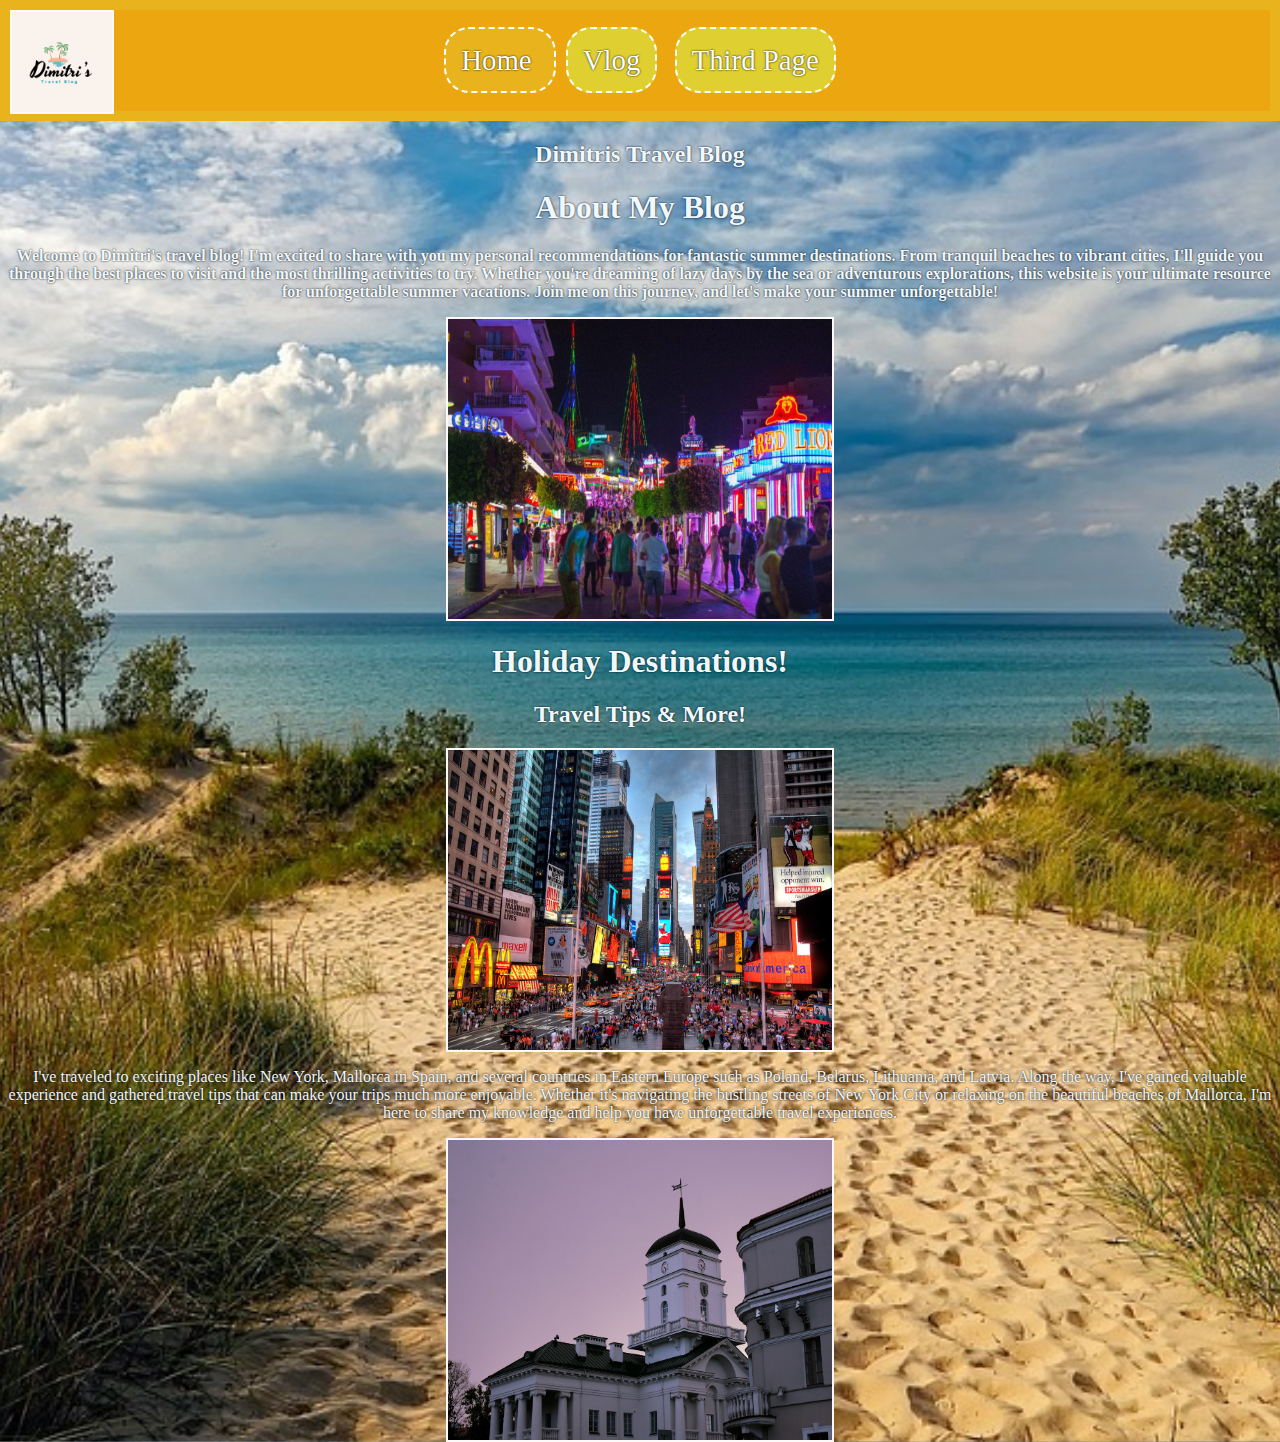
<file: index.html>
<!DOCTYPE html>
<html>
<head>
    <meta charset="utf-8">
    <meta name="description" content="future">
    <meta name="keyword" content="future">
    <title>Albums</title>
    <link rel="stylesheet" href="styles/style.css">
    <style>
        body {
        background-image: url('images/indiana-dunes-state-park-1848559_960_720.jpg');
        background-size: cover;
        background-position: center;
        color: aliceblue;
        min-height: 100vh; 
    }
        /* Add black outline to all text */
        strong, h1, h2, h3, h4, p, a {
            text-shadow: 0 0 2px black;
            text-align: center; /* Center align all text */
        }
        /* Add border to all images */
        img {
            border: 2px solid rgb(253, 248, 248);
            display: block; /* Ensures the image is centered */
            margin: 0 auto; /* Centers the image horizontally */
        }
        /* Center align paragraphs */
        p {
            text-align: center;
        }
    </style>
</head>
<body>
<header>
    <!--inline styling for image to the logo-->
<nav>
    <img src="images/Dimitri.png" height="100px" width="100px" alt="Logo" style="position: absolute; left: 10px; top: 10px;" width="150px">

    <ul> <!--unordered list-->
        <li class="active"> <a href="index.html"> Home </a></li> <!--list-->
        <li> <a href="vlog.html">Vlog</a></li> <!--list-->
        <li> <a href="third.html"> Third Page </a> </li>
    </ul>
</nav>
</header>
<main>
    <section>
        <h2> Dimitris Travel Blog </h2>
        <h1> About My Blog </h1>
        <p><strong>Welcome to Dimitri's travel blog! I'm excited to share with you my personal recommendations for fantastic summer destinations. From tranquil beaches to vibrant cities, I'll guide you through the best places to visit and the most thrilling activities to try. Whether you're dreaming of lazy days by the sea or adventurous explorations, this website is your ultimate resource for unforgettable summer vacations. Join me on this journey, and let's make your summer unforgettable!</strong></p>
        <img class="maga1" width="30%" height="300px" src="images/GettyImages-452077000-1024x684.jpeg"  alt="maga">
        <h1> Holiday Destinations! </h1>
    </section>
    <section>
        <h2>Travel Tips & More! </h2>
        <img class="nyc"  width="30%" height="300px" src="images/nyc.jpg" alt="newyork">
        <p class="hometext">I've traveled to exciting places like New York, Mallorca in Spain, and several countries in Eastern Europe such as Poland, Belarus, Lithuania, and Latvia. Along the way, I've gained valuable experience and gathered travel tips that can make your trips much more enjoyable. Whether it's navigating the bustling streets of New York City or relaxing on the beautiful beaches of Mallorca, I'm here to share my knowledge and help you have unforgettable travel experiences.
        </p> 
        <img class="minsk22" width="30%" height="300px" src="images/minskk.jpg" alt="belarus">
    </section>
</main>
</body>
</html>
</file>
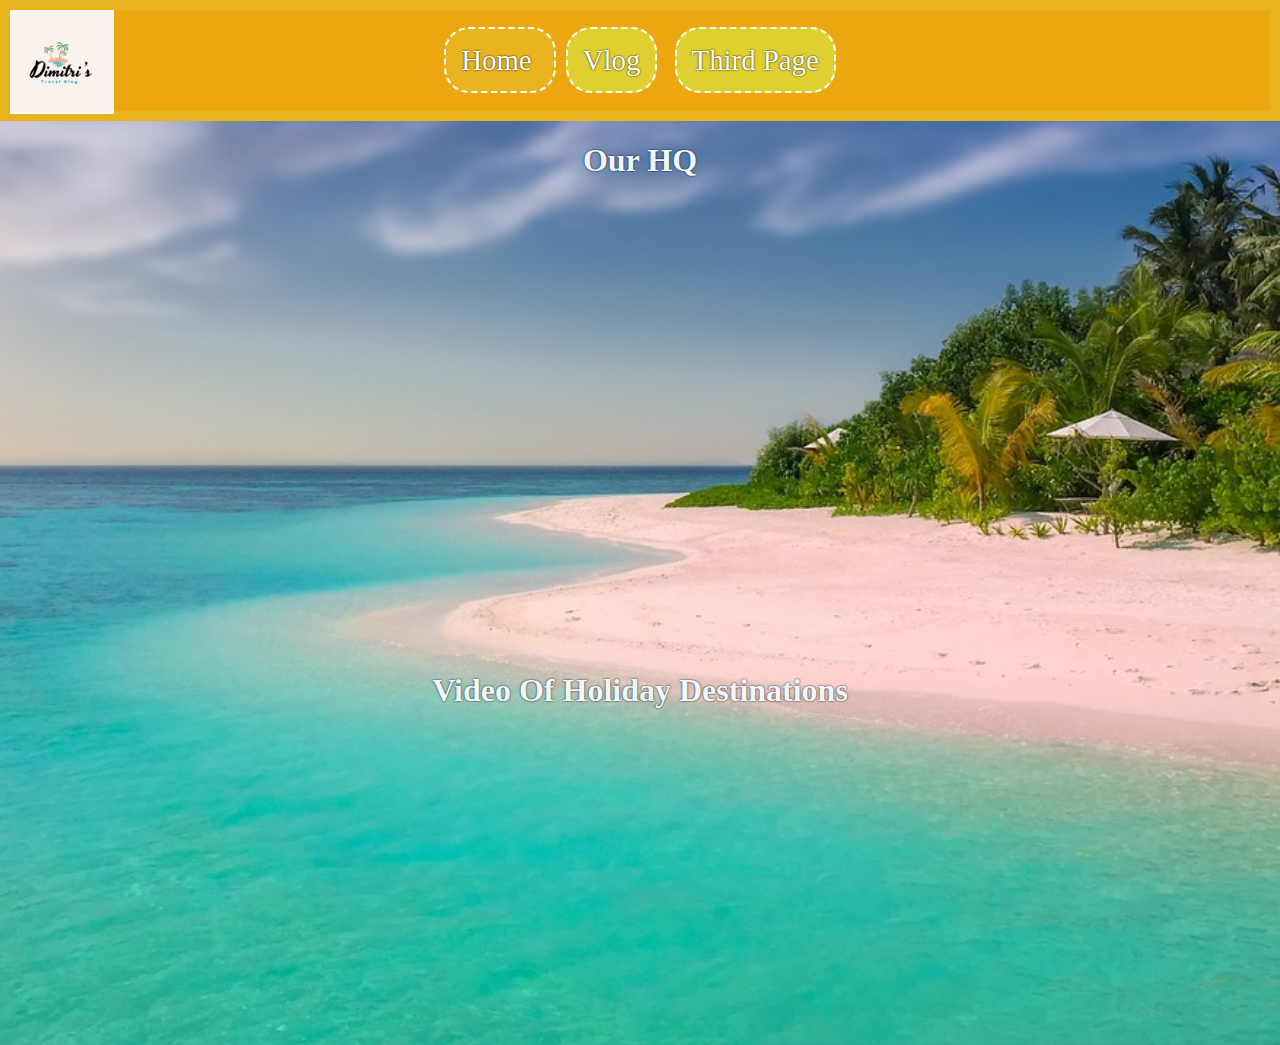
<file: third.html>
<!DOCTYPE html>
<html>
<head>
    <meta charset="utf-8">
    <meta name="description" content="future">
    <meta name="keyword" content="future">
    <title>Albums</title>
    <link rel="stylesheet" href="styles/style.css">
    <style>
        body {
        background-image: url('images/pagethree.jpg');
        background-size: cover;
        background-position: center;
        color: aliceblue;
        min-height: 100vh; 
    }
        /* Add black outline to all text */
        strong, h1, h2, h3, h4, p, a {
            text-shadow: 0 0 2px black;
            text-align: center; /* Center align all text */
        }
        /* Add border to all images */
        img {
            border: 2px solid rgb(253, 248, 248);
            display: block; /* Ensures the image is centered */
            margin: 0 auto; /* Centers the image horizontally */
        }
        /* Center align paragraphs */
        p {
            text-align: center;
        }
    </style>
</head>
<body>
<header>
    <!--inline styling for image to the logo-->
<nav>
    <img src="images/Dimitri.png" height="100px" width="100px" alt="Logo" style="position: absolute; left: 10px; top: 10px;" width="150px">

    <ul> <!--unordered list-->
        <li class="active"> <a href="index.html"> Home </a></li> <!--list-->
        <li> <a href="vlog.html">Vlog</a></li> <!--list-->
        <li> <a href="third.html"> Third Page</a> </li>
    </ul>
</nav>
</header>
<main> 
    <section> 
    <h1> Our HQ </h1>
    <iframe class='googlemaps' src="https://www.google.com/maps/embed?pb=!1m18!1m12!1m3!1d2329.8937174936686!2d-8.474301722967644!3d54.27045770517922!2m3!1f0!2f0!3f0!3m2!1i1024!2i768!4f13.1!3m3!1m2!1s0x485ee834fd9279f7%3A0x71a39df2c1bcfcc6!2sFoleys%20bar!5e0!3m2!1sen!2sie!4v1710621149215!5m2!1sen!2sie" width="600" height="450" style="border:0;" allowfullscreen="" loading="lazy" referrerpolicy="no-referrer-when-downgrade"></iframe>
    </section> 

    <section> 
        <h1> Video Of Holiday Destinations  </h1>
        <iframe class="video" width="560" height="315" src="https://www.youtube.com/embed/wK87NFf4cok?si=2Nj6kIJwZ-y_R9L7" title="YouTube video player" frameborder="0" allow="accelerometer; autoplay; clipboard-write; encrypted-media; gyroscope; picture-in-picture; web-share" allowfullscreen></iframe>
        </section>
    


</main>
</body>
</html>
</file>
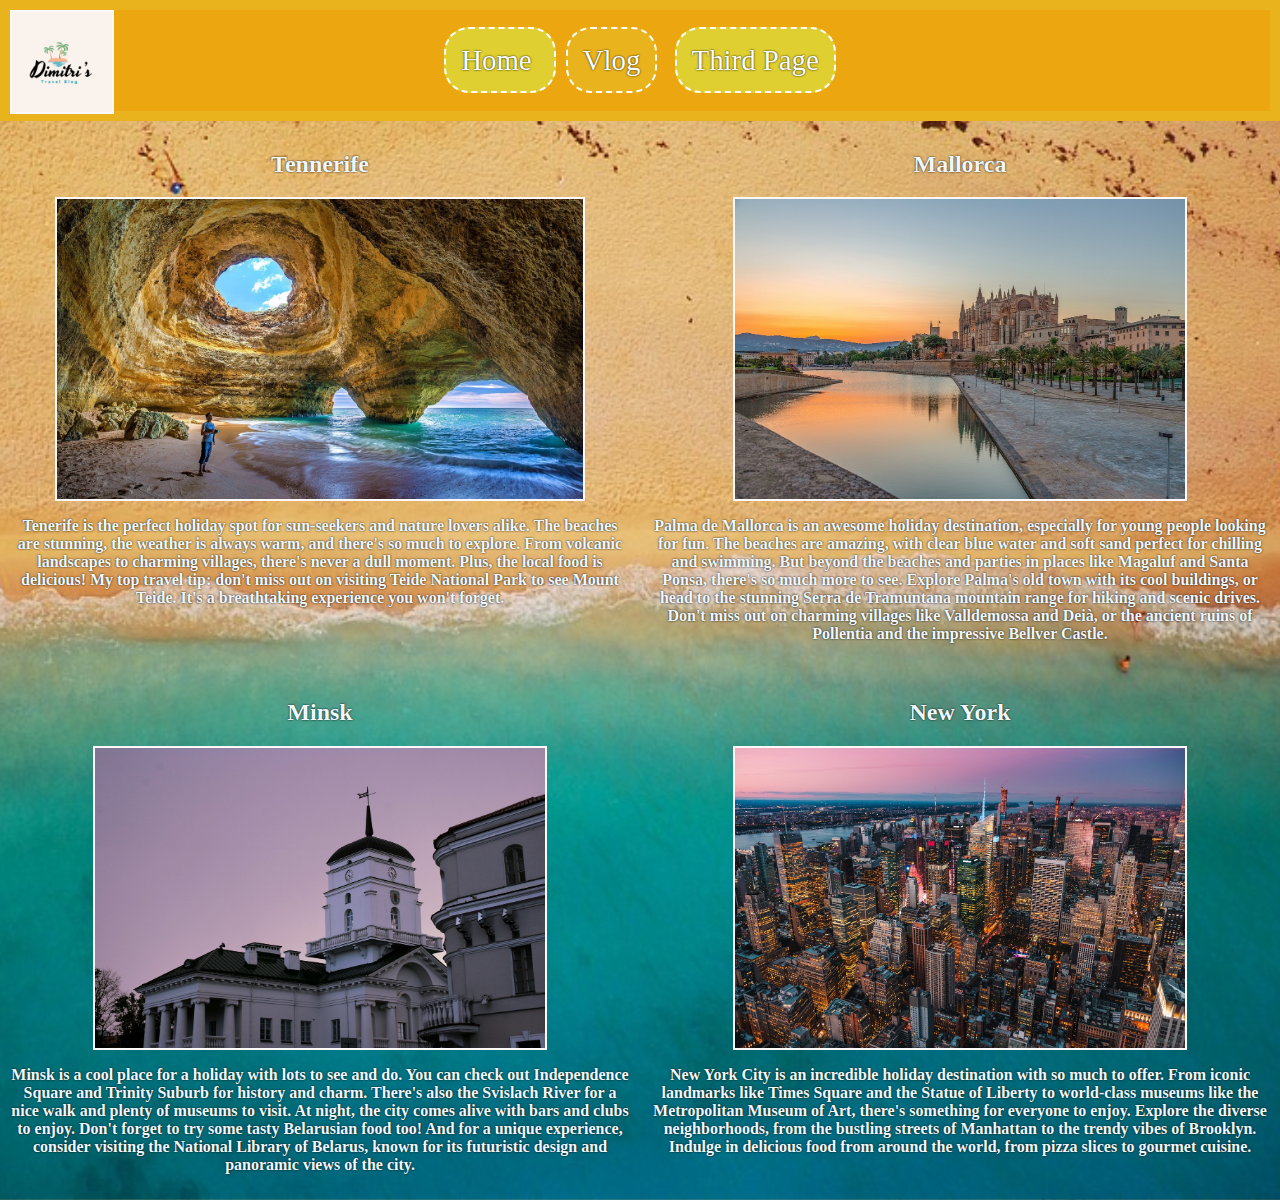
<file: vlog.html>
<!DOCTYPE html>
<html>
<head>
    <meta charset="utf-8">
    <meta name="description" content="future">
    <meta name="keyword" content="future">
    <title>Albums</title>
    <link rel="stylesheet" href="styles/style.css">
    <style>
        body {
        background-image:  url('images/beach-832346_960_720.jpg');

        background-size: cover;
        background-position: center;
        color: aliceblue;
        min-height: 100vh; 
    }

    
        /* Add black outline to all text */
        strong, h1, h2, h3, h4, p, a {
            text-shadow: 0 0 2px black;
            text-align: center; /* Center align all text */
        }

        img {
            border: 2px solid rgb(253, 248, 248);
            display: block; /* Ensures the image is centered */
            margin: 0 auto; /* Centers the image horizontally */
        }
    </style>
</head>
<body>
<header>
    <!--inline styling for image to the logo-->
<nav>
    <img src="images/Dimitri.png" height="100px" width="100px" alt="Logo" style="position: absolute; left: 10px; top: 10px;" width="150px">

    <ul> <!--unordered list-->
        <li> <a href="index.html"> Home </a></li> <!--list-->
        <li class="active"> <a href="vlog.html">Vlog</a></li> <!--list-->
        <li> <a href="third.html"> Third Page </a> </li>
    </ul>
</nav>
</header>
<main>
<section class="main-section">
    <section>
        <h2> Tennerife </h2>
        <img class="portugal" height="300px" src="images/portugal-3029665_1280.jpg"  alt="Tennerife">
        <p><strong>Tenerife is the perfect holiday spot for sun-seekers and nature lovers alike. The beaches are stunning, the weather is always warm, and there's so much to explore. From volcanic landscapes to charming villages, there's never a dull moment. Plus, the local food is delicious! My top travel tip: don't miss out on visiting Teide National Park to see Mount Teide. It's a breathtaking experience you won't forget.</strong></p>
    </section>

    <section>
        <h2> Mallorca </h2>
        <img class="maga" height="300px" src="images/palma-de-mallorca-7500207_1280.jpg"  alt="maga">
        <p><strong>Palma de Mallorca is an awesome holiday destination, especially for young people looking for fun. The beaches are amazing, with clear blue water and soft sand perfect for chilling and swimming. But beyond the beaches and parties in places like Magaluf and Santa Ponsa, there's so much more to see. Explore Palma's old town with its cool buildings, or head to the stunning Serra de Tramuntana mountain range for hiking and scenic drives. Don't miss out on charming villages like Valldemossa and Deià, or the ancient ruins of Pollentia and the impressive Bellver Castle.</strong></p>
    </section>

    <section>
        <h2> Minsk</h2>
        <img class="minsk" height="300px" src="images/minskk.jpg"  alt="minsk">
        <p><strong>Minsk is a cool place for a holiday with lots to see and do. You can check out Independence Square and Trinity Suburb for history and charm. There's also the Svislach River for a nice walk and plenty of museums to visit. At night, the city comes alive with bars and clubs to enjoy. Don't forget to try some tasty Belarusian food too! And for a unique experience, consider visiting the National Library of Belarus, known for its futuristic design and panoramic views of the city. </strong></p>
    </section>

    <section>
        <h2> New York </h2>
        <img class="nyc" height="300px" src="images/city-6723388_1280.jpg"  alt="nyc">
        <p><strong> New York City is an incredible holiday destination with so much to offer. From iconic landmarks like Times Square and the Statue of Liberty to world-class museums like the Metropolitan Museum of Art, there's something for everyone to enjoy. Explore the diverse neighborhoods, from the bustling streets of Manhattan to the trendy vibes of Brooklyn. Indulge in delicious food from around the world, from pizza slices to gourmet cuisine.</strong></p>
    </section>
    
</section>
</main>
</body>
</html>
</file>
<file: styles/style.css>
nav {
    background-color: #eca610;
    padding: 5px;
}
nav ul{
    text-align:center;
    font-size: 1.8em;
    width: 100%;
    padding: 0;
}

nav ul li{
    list-style-type: none;
    background-color: #e0cf30;
    display: inline;
    padding: 15px;
    margin: 5px;
    border: 2px solid rgb(255, 255, 255);
    border-radius: 25px;
    border-style:dashed;
    transition: 2s;
}

nav ul li a{
    color: white;
    text-decoration: none;
}

nav ul li:hover
{background-color: rgb(111, 0, 255)}

nav ul li:hover
{
    box-shadow: 0,0,35px ;
    letter-spacing: 0.25em;
    justify-content: center;
    align-items: center;
    background: linear-gradient(rgb(255, 255, 255),rgb(190, 2, 2));
    animation: animate 4s linear infinite'
}


header{
    background-color: #e9b31e;
    padding: 10px;
}

footer{
    padding: 0;
    margin: 0;
    position: fixed;
    bottom: 0px;
    width: 100%;
    background-color: black;
}

body{
    font-family: Verdana;
    margin: 0%;
}

.products {
    text-align: center;
    border: 5px  solid black;
    margin: 10px;
    padding-right: 15px;
    padding-left: 15px;
}

.footer-bottom{
    background: #000000;
    width: 100vw;
    padding: 10px;
    text-align: center;
}

.footer-bottom p{
    font-size: 14px;
    word-spacing: 2px;
    text-transform: capitalize;
}    

.footer-bottom span{
    text-transform: uppercase;
    opacity: 4;
    font-weight: 200;
}

.main-section {
    display: flex;
    flex-direction: row;
    flex-wrap: wrap; 
}

.main-section > section {
    flex-basis: 50%;
    box-sizing: border-box;
    padding: 10px;
}

.active {  
    background-color: #e9b31e;
} 


.googlemaps {
    display: block; /* Ensures the image is treated as a block element */
    margin: 0 auto; /* Sets equal margin on left and right, which centers the image horizontally */
} 

.video {
    display: block; /* Ensures the image is treated as a block element */
    margin: 0 auto; /* Sets equal margin on left and right, which centers the image horizontally */
}
</file>
